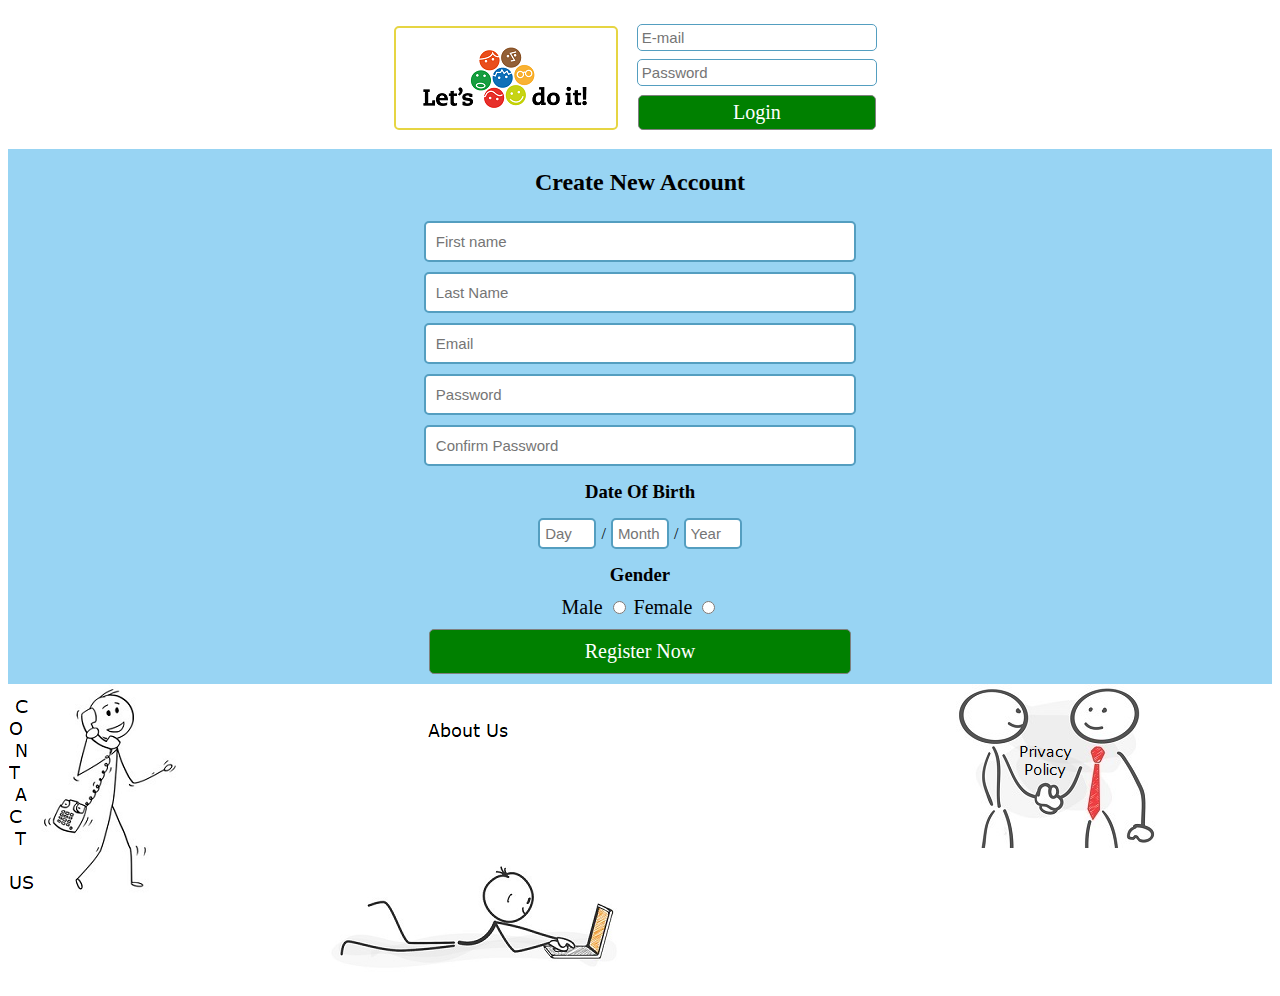
<file: FrontEnd Project/index.html>
<!DOCTYPE html>
<html lang="en">

<head>
        <STYLE>A {text-decoration: none;} </STYLE>

    <meta charset="UTF-8">
    <meta name="viewport" content="width=device-width, initial-scale=1.0">
    <meta http-equiv="X-UA-Compatible" content="ie=edge">
    <link rel="stylesheet" href="index.css">


    <title>Document</title>
</head>

<body>
     <!-- HTML LANDING PAGE START HERE -->
     <div class="mainDiv" id="main">
    
    
                <!-- Header HTML Login -->
                
                <div class="headerContainer">
                <div class="headerDiv" id="header">
                    
                    <div class="image"><img src="Logo.png"></div>
    
                    <div class="logInDiv" id="logIn">
                        <input type="text" name="email" id="LogEmail" placeholder="E-mail">
                        <input type="password" name="password" id="LogPassword" placeholder="Password">
                        <button type="button" id="LogInBtn">Login</button>
                    </div>
                </div>
            </div>
                <!-- Header HTML END HERE -->
    
                    <!-- HTML Registration DIV -->
    
    
                    <div class="registrationDiv" id="registration">
                            <div class="RegistarText">
                                <h2>Create New Account</h2>
                            </div>
    
                     <div class="registrationContainer">      
                            <div class="fullNameDiv" id="fullName">
    
                                <input type="text" name="first name" placeholder="First name" required="required"
                                    id="FirstName" />
                                <input type="text" name="last name" placeholder="Last Name" required="required"
                                    id="LastName" />
                            </div>
    
    
                            <div class="mailAndPasswordDiv" id="mailAndPassword">
    
                                <input type="text" name="moborem" placeholder="Email" required="required" id="Mail"
                                    class="mailInput" />
    
                                <input type="password" name="newpassword" placeholder="Password" required="required"
                                    id="password" class="passwordInput" />
    
                                    <input type="password" name="newpassword" placeholder="Confirm Password"
                                        required="required" id="ConfPass" class="passConfInput" />
                            </div>
    
                            <div class="DayOfBirthAndGenderDiv" id="DayOfBirthAndGender">
                                    <h3>Date Of Birth</h3>
                                    <div class="dobInputsDiv" id="dobInputs">
                                           
                                        <input type="text" placeholder="Day" name="numberOfDays" id="dobDay" class="dobDay"><span>/</span>
    
    
                                        <input type="text" placeholder="Month" name="mouthOfBirth" id="dobmouth"
                                            class="mouthOfBirth"><span>/</span>
    
                                        <input type="text" placeholder="Year" name="yearOfBirth" id="dobyear" class="yearOfBirth">
                                    </div>
                                
                                   
                                <div class="genderDiv" id="gender">
                                        <h3>Gender </h3> 
                                    <div class="genderLabelsDiv" id="genderLabel">
                                        <label for="male">Male
                                            <input type="radio" name="gender" id="male" value="Male">
                                        </label>
                                        <label for="female">Female
                                            <input type="radio" name="gender" id="female" value="Female">
                                        </label>
                                    </div>
                                    <button class="regBtn" id="regUserBtn">Register Now</button>
                                </div>
                            </div>
                        
                        </div>      
                    </div>

                    <div class="Info">
                    <div class="ContactUs"><a href="ContactUs/index.html"><img src="phone.png" alt="Contact Us"></a></div>
                    <div class="AboutUs"><a href="AboutUs/index.html"><img src="aboutus.png"></a></div>
                    <div class="PrivacyP"><a href="PrivacyPolicy/index.html"><img src="PrivacyPolicy.png"></a></div>
                    </div>
            </div>
            <!-- HTML LANDING PAGE REGISTRATIONDIV END HERE -->

         
    
    <!-- HTML LANDING PAGE END HERE -->

    <!-- PROFILE PAGE HTML START HERE -->
    <div class='Header' id="PageHeader">
            <div id='logo'><img src="Logo.png"></div>
            <div class='HeaderBox' id='home'>Home</div>
            <div class='HeaderBox' id='username'>Ime Prezime</div>
            <div class='HeaderBox' id='logout'>Log out</div>
        </div>

    <div class="bodyContainerDiv" id="bodyContainer">


            <div class="profilePageMainDiv" id="profilePageMain">

                <!-- BODY SECTION START -->

                <div class="profileBodyDiv" id="profileBody">
                        <div class="imgDiv">
                            <img id="profilePhotoImg"  alt="ProfilePhoto">
                          </div>

                    <div class="profileInfoDiv" id="profileInfo">

                        <div class="userFirstAndLastNameDiv" id="userFirstAndLastName">
                            <h4 id="userFirstNameID">FIRST and last NAME</h4>
                        </div>

                        <div class="userRegionAndBirthDayDiv" id="userRegionAndBirthDayDiv">
                            <h4 id="userBirthdayID">BOD</h4>
                            <h4 id="userRegionID">REGION</h4>
                        </div>

                        <div class="userGenderAndMailDiv" id="userGenderAndMail">
                            <h4 id="userGenderID">Gender</h4>
                            <h4 id="userEmailAddressID">MAIL</h4>
                        </div>

                    </div>

                </div>



                <div class="displayEventsDiv" id="displayEvents">

                    <div class="shortCutDiv" id="shortCut">
                        <button id="CreateEventBtn">Create Event</button>
                        <button id="CancelEvent">Cancel Event</button>
                        <button id="userCreatedEvents">Created Events</button>
                        <button id="userGoingToEvents">Going To Events</button>
                    </div>

                    <div class="showUserEventsDiv" id="showUserEvents">
                            <div class="showUserEventsPartOneDiv" id="showUserEventsPartOne">
                                <h4 class="eventNameDiv" id="eventName">Event Name</h4>
                                <h4 class="eventDiscriptionDiv" id="eventDiscription">Event Description</h4>
                                <h4 class="eventBegginingDiv" id="eventBeggining">Start Date</h4>
                                <h4 class="eventEndingDiv" id="eventEnding">End Date</h4>
                            </div>

                            <div class="showUserEventsPartTwoDiv" id="showUserEventsPartTwo">
                               <div></div> <h4 class="eventLocationDiv" id="eventLocation">Events Location</h4>
                                <h4 class="eventDepartureDiv" id="eventDeparture">Departure</h4>
                                <h4 class="eventCreatorDiv" id="eventCreator">Creator</h4>
                                <h4 class="openPositionDiv" id="openPosition">Open Position</h4>
                            </div>
                            
                        <div class="someExtraInfoDiv"> 
                            <h4 id="someExtraInfo"></h4>
                             </div>
                        
                    </div>
              
            </div>
               
            </div>
        
    </div>
    <!-- PROFILE PAGE HTML END HERE -->

    <!-- VASKO EVENT CREATING DIVS AND BODY START HERE ************ -->

    <div class="EventPageBody" id="mainEventPageBody">
    
        <div class='MainContainerForEvents' id="EventPageBodyDiv">
            <div class='EventCreator' id="EventCreatorDiv">
                <div class='EventNameDiv'>
                    <input type='text' id='EventName' placeholder='Event Name' >
                    <input type='text' id='EventSpots' placeholder='Spots:'>
                    <button type="submit" id='PublishButton'>Publish</button>
                </div>
                <div class='Adress'>
                    <input type="text" class='AdressInput' id='LocationOfEvent' placeholder="Location of the Event:" maxlength="50" >
                    <input type="text" class='AdressInput' id='AdressDeparture' placeholder="Adress of Departure:" maxlength="50" >
                </div>
    
                <div class='DescribeDatePublish'>
                    <textarea maxlength="180" placeholder="Describe your event in 180 characters..." id='EventDescribe' ></textarea>
                    <div id='dates'>
                        <div id='date1'>
                            <p class='fromTill'>From:</p>
                            <input type='date' id='EventDate1' max='2019-12-31' ></input>
                        </div>
                        <div id='date2'>
                            <p class='fromTill'>Untill:</p>
                            <input type="date" id='EventDate2' max="2019-12-31" ></input>
                        </div>
                    </div>
    
                </div>
    
            </div>
    
    
            <div id='fuck' class='Events'>
            <!-- created div from javascript -->
            </div>
        </div>
    </div> 

    <!-- VASKO EVENT CREATING DIVS AND BODY END HERE ************* -->

</body>



<script src="index.js"></script>

</html>
</file>
<file: FrontEnd Project/index.css>
@import url(https://fonts.googleapis.com/css?family=Sniglet|Raleway:900);

bo

.mainDiv {
    height: 100%;
    width: 100%;
}

.headerContainer {
     display: flex;
    flex-wrap: wrap;
    flex-direction: row;
  justify-content: center;
     align-items: center; 
    background: white;
    margin: 2px;
    padding: 2px;
    
}
 .headerDiv {
     display: flex;
     flex-wrap: wrap;
    flex-direction: row;
    justify-content: center;
    align-items: center;
    width: 40%; 

} 

.image {
display: flex;
align-content: center;
justify-content: center;  
flex-direction: column;  
order:1;
border:1px solid black;
border-width: 2px;
border-style:solid;
border-color: #e6d543;
border-radius:5px 5px 5px 5px; 
margin: 5px;
padding:5px; 
}

.logInDiv {
    flex:3;
    order:2;
    display:flex;
    flex-wrap: wrap;
    flex-direction: row;
    justify-content: center;
    align-items: center;
    margin: 5px;
    padding:5px;
    font-family:verdana;
}
#LogEmail {
    font-size: 15px;
    flex:2;
    margin: 4px;
    padding: 4px;
    border-width: 1px;
	border-style:solid;
	border-color: #549ec0;
	border-radius:5px 5px 5px 5px;
}
#LogPassword {
    font-size: 15px;
    flex:2;
    margin: 4px;
    padding: 4px;
    border-width: 1px;
	border-style:solid;
	border-color: #549ec0;
	border-radius:5px 5px 5px 5px;
}
#LogInBtn {
    font-family:verdana;
    font-size:20px;
    flex:2;
    padding: 5px;
    margin: 5px;
    background:green;
	color:white;
	border-radius:5px 5px 5px 5px;
	border-width: 1px;
	border-style:solid;
	border-color: gray;
	cursor:pointer;
	outline:none;

}

.registrationDiv {
    background:#98d4f3;
    display: flex;
    flex-wrap: wrap;
    flex-direction: column;
    align-items: center;
    justify-content: center;
    width: 100%;
}
.RegistarText > h2 {
    font-family: verdana;
    margin: 15px;
    padding: 5px;
}
.registrationContainer {
    width: 35%;
}
.fullNameDiv {
    display: flex;
    flex-wrap: wrap;
    flex-direction: row;
    font-family: verdana;
    width: 100%;
}
#FirstName {
    font-size: 15px;
    margin: 5px;
    padding: 10px;
    flex:1;
    border-width: 2px;
	border-style:solid;
	border-color: #549ec0;
	border-radius:5px 5px 5px 5px;
}
#LastName {
    font-size: 15px;
    margin: 5px;
    padding: 10px;
    flex:1;
    border-width: 2px;
	border-style:solid;
	border-color: #549ec0;
	border-radius:5px 5px 5px 5px;
    
}

.mailAndPasswordDiv {
    font-family: verdana;
    display: flex;
    flex-wrap: wrap;
    flex-direction: column;
    width: 100%;
}

.mailInput {
    font-size: 15px;
    margin: 5px;
    padding: 10px;
    flex:1;
    border-width: 2px;
	border-style:solid;
	border-color: #549ec0;
	border-radius:5px 5px 5px 5px;
}
.passwordInput {
    font-size: 15px;
    margin: 5px;
    padding: 10px;
    flex:1;
    border-width: 2px;
	border-style:solid;
	border-color: #549ec0;
	border-radius:5px 5px 5px 5px;
}
.passConfInput {
    font-size: 15px;
    margin: 5px;
    padding: 10px;
    flex:1;
    border-width: 2px;
	border-style:solid;
	border-color: #549ec0;
	border-radius:5px 5px 5px 5px;
}
.DayOfBirthAndGenderDiv {
    font-family: verdana;
    display: flex;
    flex-wrap: wrap;
    flex-direction: column;
}
.DayOfBirthAndGenderDiv > h3 {
    text-align: center;
    font-family: verdana;
    margin: 5px;
    padding: 5px;
    
}
.dobDay {
    font-size: 15px;
    width: 10%;
    margin: 5px;
    padding: 5px;
    border-width: 2px;
	border-style:solid;
	border-color: #549ec0;
	border-radius:5px 5px 5px 5px;
}
.mouthOfBirth {
    font-size: 15px;
    width: 10%;
    margin: 5px;
    padding: 5px;
    border-width: 2px;
	border-style:solid;
	border-color: #549ec0;
	border-radius:5px 5px 5px 5px;
}
.yearOfBirth{
    font-size: 15px;
    width: 10%;
    margin: 5px;
    padding: 5px;
    border-width: 2px;
	border-style:solid;
	border-color: #549ec0;
	border-radius:5px 5px 5px 5px;
}
.dobInputsDiv{
    display: flex;
    flex-wrap: wrap;
    flex-direction: row;
    align-items: center;
    justify-content: center;
}

.genderDiv {
    font-family: verdana;
    display: flex;
    flex-wrap: wrap;
    flex-direction: column;
    width: 100%;
}
.genderDiv > h3 {
    text-align: center;
    flex:1;
    margin: 5px;
    padding: 5px;
}
.genderLabelsDiv {
    text-align: center;
    font-family: verdana;
    font-size:20px;
}
.genderDiv > button {
    font-family:verdana;
    font-size:20px;
    margin:10px;
    padding: 10px;
    background:green;
	color:white;
	border-radius:5px 5px 5px 5px;
	border-width: 1px;
	border-style:solid;
	border-color: gray;
	cursor:pointer;
	outline:none;
}
.Info {
    display: flex;
    flex-wrap: wrap;
    flex-direction: row;
}
.ContactUs {
    flex:1;
    align-items: flex-start;
}
.AboutUs {
    flex:2;
    align-items: center;
}
.PrivacyP {
    flex:1;
    align-items: flex-end;
}

/* PROFILE PAGE CSS START HERE */


/* CSS FOR PAGE HEADER START */


.Header {
    display: flex;
    flex-wrap: wrap;
    flex-direction: row;
    border-width: 5px;
	border-style:solid;
	border-color: #5cd3ff;
    border-radius:10px 10px 10px 10px;
    
}

.HeaderBox {
    display: flex;
    border: 1px solid #306e97;
    flex: 1;
    margin: 3px;
    justify-content: center;
    align-items: center;
}
.HeaderBox {
	-moz-box-shadow: 0px 1px 0px 0px #f0f7fa;
	-webkit-box-shadow: 0px 1px 0px 0px #f0f7fa;
	box-shadow: 0px 1px 0px 0px #f0f7fa;
	background:-webkit-gradient(linear, left top, left bottom, color-stop(0.05, #33bdef), color-stop(1, #019ad2));
	background:-moz-linear-gradient(top, #33bdef 5%, #019ad2 100%);
	background:-webkit-linear-gradient(top, #33bdef 5%, #019ad2 100%);
	background:-o-linear-gradient(top, #33bdef 5%, #019ad2 100%);
	background:-ms-linear-gradient(top, #33bdef 5%, #019ad2 100%);
	background:linear-gradient(to bottom, #33bdef 5%, #019ad2 100%);
	filter:progid:DXImageTransform.Microsoft.gradient(startColorstr='#33bdef', endColorstr='#019ad2',GradientType=0);
	background-color:#33bdef;
	-moz-border-radius:6px;
	-webkit-border-radius:6px;
	border-radius:6px;
	border:1px solid #057fd0;
	display:flex;
	cursor:pointer;
	color:#ffffff;
	font-family:Arial;
	font-size:17px;
	font-weight:bold;
	padding:7px 24px;
	text-decoration:none;
	text-shadow:0px -1px 0px #5b6178;
}
.HeaderBox:hover {
	background:-webkit-gradient(linear, left top, left bottom, color-stop(0.05, #019ad2), color-stop(1, #33bdef));
	background:-moz-linear-gradient(top, #019ad2 5%, #33bdef 100%);
	background:-webkit-linear-gradient(top, #019ad2 5%, #33bdef 100%);
	background:-o-linear-gradient(top, #019ad2 5%, #33bdef 100%);
	background:-ms-linear-gradient(top, #019ad2 5%, #33bdef 100%);
	background:linear-gradient(to bottom, #019ad2 5%, #33bdef 100%);
	filter:progid:DXImageTransform.Microsoft.gradient(startColorstr='#019ad2', endColorstr='#33bdef',GradientType=0);
	background-color:#019ad2;
}
.HeaderBox:active {
	position:relative;
	top:1px;
}


#logo {
    flex:10;
    width: 100%;
    height: 100%;
    text-align: left;
}
#logo > img {
    height: 70px;
    width: 200px;
}

#search > input {
    flex: 4;
    height: 100%;
    font-size: 15px;
}
#search > button {
    flex:1;
    height: 100%;
}


/* CSS FOR PAGE HEADER END */


/* Profile Page Body Div Start HERE */

.bodyContainerDiv { 
    display: flex;
    flex-wrap: wrap;
    flex-direction: column;      
    justify-content: center;
    align-items: center;
    background: #ffffff;
    width: 100%;
    height: 100%;
}
.profilePageMainDiv {
    width: 50%;
}

.profileBodyDiv {
    display: flex;
    flex-wrap: wrap;
    flex-direction: row;
    padding: 5px;
    margin:5px;
    font-family:Arial;
}
.imgDiv {
    flex:1;
    display: flex;
    flex-wrap: wrap;
    justify-content: center;
    align-items: center;
    margin:5px;
    border-width: 5px;
	border-style:solid;
	border-color: #5cd3ff;
	border-radius:10px 10px 10px 10px;
}
.imgDiv>img {
    width: 100%;
    height: 100%;
}
.profileInfoDiv {
    flex:1;
    display: flex;
    flex-wrap: wrap;
    flex-direction: column;
    justify-content: center;
    align-items: center;
    padding: 5px;
    margin:5px;
    border-width: 5px;
    border-style:solid;
    border-color: #e6d543; 
    border-radius:10px 10px 10px 10px;
}
.userFirstAndLastNameDiv{
    display: flex;
    flex-wrap:wrap;
    justify-content: center;
    align-items: center;
}
.userRegionAndBirthDayDiv{
    display: flex;
    flex-wrap:wrap;
    flex-direction: column;
    justify-content: center;
    align-items: center;
}
.userGenderAndMailDiv {
    display: flex;
    flex-wrap:wrap;
    flex-direction: column;
    justify-content: center;
    align-items: center;
}


/* Profile Page Body Div Start END */

/* Event Display Section Start Here */

.displayEventsDiv {
    display: flex;
    flex-wrap: wrap;
    flex-direction: column;
    padding: 4px;
    margin: 4px;
    border-width: 5px;
    border-style:solid;
	border-color: #33bdef;
    border-radius:10px 10px 10px 10px;
}
.shortCutDiv {
    display: flex;
    flex-wrap: wrap;
    flex-direction: row;
    flex: 1;
}
/*
.shortCutDiv > button {
    font-family:verdana;
    font-size:20px;
    color: white;
    background: #93c6dd;
    margin: 5px;
    padding: 5px;
    flex:1;
    border-width: 5px;
    border-style:solid;
	border-color: #93a7ce;
    border-radius:10px 10px 10px 10px;
} */
.shortCutDiv > button {
    margin: 5px;
    padding: 5px;
    flex:1;
	-moz-box-shadow: 0px 1px 0px 0px #f0f7fa;
	-webkit-box-shadow: 0px 1px 0px 0px #f0f7fa;
	box-shadow: 0px 1px 0px 0px #f0f7fa;
	background:-webkit-gradient(linear, left top, left bottom, color-stop(0.05, #33bdef), color-stop(1, #019ad2));
	background:-moz-linear-gradient(top, #33bdef 5%, #019ad2 100%);
	background:-webkit-linear-gradient(top, #33bdef 5%, #019ad2 100%);
	background:-o-linear-gradient(top, #33bdef 5%, #019ad2 100%);
	background:-ms-linear-gradient(top, #33bdef 5%, #019ad2 100%);
	background:linear-gradient(to bottom, #33bdef 5%, #019ad2 100%);
	filter:progid:DXImageTransform.Microsoft.gradient(startColorstr='#33bdef', endColorstr='#019ad2',GradientType=0);
	background-color:#33bdef;
	-moz-border-radius:6px;
	-webkit-border-radius:6px;
	border-radius:6px;
	border:1px solid #057fd0;
	display:inline-block;
	cursor:pointer;
	color:#ffffff;
	font-family:Arial;
	font-size:15px;
	font-weight:bold;
	padding:12px 25px;
	text-decoration:none;
	text-shadow:0px -1px 0px #5b6178;
}
.shortCutDiv > button :hover {
	background:-webkit-gradient(linear, left top, left bottom, color-stop(0.05, #019ad2), color-stop(1, #33bdef));
	background:-moz-linear-gradient(top, #019ad2 5%, #33bdef 100%);
	background:-webkit-linear-gradient(top, #019ad2 5%, #33bdef 100%);
	background:-o-linear-gradient(top, #019ad2 5%, #33bdef 100%);
	background:-ms-linear-gradient(top, #019ad2 5%, #33bdef 100%);
	background:linear-gradient(to bottom, #019ad2 5%, #33bdef 100%);
	filter:progid:DXImageTransform.Microsoft.gradient(startColorstr='#019ad2', endColorstr='#33bdef',GradientType=0);
	background-color:#019ad2;
}
.shortCutDiv > button {
	position:relative;
	top:1px;
}



.showUserEventsDiv {
    display: flex;
    flex-wrap: wrap;
    flex-direction: row;
}


.showUserEventsPartOneDiv {
    flex:1;
    order:1;
    display: flex;
    flex-wrap: wrap;
    flex-direction: column;
    align-items: center;
    justify-content: center;
    border-width: 5px;
    border-style:solid;
	border-color: #e6d543;
	border-radius:10px 10px 10px 10px;
    padding: 4px;
    margin: 4px;
    font-family:Arial;
	font-size:15px;
	font-weight:bold;
}

.showUserEventsPartTwoDiv {
    flex:1;
    order:2;
    display: flex;
    flex-wrap: wrap;
    flex-direction: column;
    align-items: center;
    justify-content: center;
    border-width: 5px;
    border-style:solid;
	border-color: #e6d543;
	border-radius:10px 10px 10px 10px;
    padding: 4px;
    margin: 4px;
    font-family:Arial;
	font-size:15px;
	font-weight:bold;
}
.someExtraInfoDiv {
    flex:1;
    order:3;
    display: flex;
    justify-content: center;
    align-items: flex-start;
    border-width: 5px;
    border-style:solid;
	border-color: #e6d543;
	border-radius:10px 10px 10px 10px;
    padding: 4px;
    margin: 4px;
    font-family:Arial;
	font-size:15px;
	font-weight:bold;
}


/* Events Display Section End */

/* Button Section In Profile Page To Create Div Start */





/* Button Section In Profile Page To Create Div End */

/* SomeExtraInfo DIv start here */



/* SomeExtraInfo DIv END here */

/* PROFILE PAGE CSS END HERE */



/* VASE EVENT PAGE SECTION START HERE */


#EventPageBody{
    display: flex;
    flex-flow: column;
    flex-wrap: wrap;
}

.MainContainerForEvents {
    display: flex;
    padding: 5px;
    justify-content: center;
    align-items: center;
    flex-direction: column;
}

.EventCreator {
    display: flex;
    flex-direction: column;
    width: 60%;
    margin: 15px;
    padding: 10px;
    border-width: 5px;
	border-style:solid;
	border-color: #e6d543;
	border-radius:10px 10px 10px 10px;
}


.EventNameDiv {
    display: flex;
    flex-wrap: wrap;
    flex-direction: row;
    width: 100%;
    justify-content: center;
    align-items: center;
}

#EventName {
    padding: 4px;
    margin: 4px;
    flex: 2;
    border-width: 2px;
	border-style:solid;
	border-color: #5cd3ff;
	border-radius:5px 5px 5px 5px;
}

#EventSpots {
    padding: 4px;
    margin: 4px;
    flex: 1;
    border-width:  2px;
	border-style:solid;
	border-color: #5cd3ff;
	border-radius:5px 5px 5px 5px;
}

#PublishButton {
    padding: 4px;
    margin: 4px;
    flex: 1;
    border-width:  2px;
	border-style:solid;
	border-color: #5cd3ff;
	border-radius:5px 5px 5px 5px;
}

.Adress {
    display: flex;
    flex-wrap: wrap;
    flex-direction: row;
}

.AdressInput {
    padding: 4px;
    margin: 4px;
    flex: 1;
    border-width:  2px;
	border-style:solid;
	border-color: #5cd3ff;
	border-radius:5px 5px 5px 5px;
}

.DescribeDatePublish {
    display: flex;
    flex-wrap: wrap;
    flex-direction: row;
}

#EventDescribe {
    padding: 4px;
     margin: 4px; 
    resize: none;
    flex: 1;
    border-width:  2px;
	border-style:solid;
	border-color: #5cd3ff;
	border-radius:5px 5px 5px 5px;
}

#dates {
    display: flex;
    flex-wrap: wrap;
    flex-direction: row;
}

#dates p {
 margin: 5px; 
 border-width:  2px;
	border-style:solid;
	border-color: #5cd3ff;
	border-radius:5px 5px 5px 5px;
}

#EventDate1 {
    padding: 4px;
    margin: 2px;
    height: 30px;
    border-width:  2px;
	border-style:solid;
	border-color: #5cd3ff;
	border-radius:5px 5px 5px 5px;
}

#EventDate2 {
    padding: 4px;
    margin: 2px;
    height: 30px;
    border-width:  2px;
	border-style:solid;
	border-color: #5cd3ff;
	border-radius:5px 5px 5px 5px;
}

.Events {
    display: flex;
    flex-direction: column;
    justify-content: center;
    align-items: center;
    width: 100%;
    padding: 4px;
}

.EventDiv {
    display: flex;
    flex-wrap: wrap;
    justify-content: center;
    align-items: center;
    flex-direction: column;
    margin: 12px;
    padding: 2px;
    width: 80%;
    border-width: 3px;
	border-style:solid;
	border-color: #48ceffdc;
	border-radius:5px 5px 5px 5px;
}

#firstRow {
    display: flex;
    flex-wrap: wrap;
    justify-content: center;
    align-items: center;
    flex-direction: row; 
    width:100%;
}
#nameEvent {
    margin: 4px;
    padding: 6px;
    border-width:  2px;
	border-style:solid;
	border-color: #e6d543;
	border-radius:5px 5px 5px 5px;
}
#dateEvent {
    display: flex;
    flex-wrap: wrap;
    justify-content: center;
    align-items: center;
    flex-direction: row; 
    margin: 4px;
    padding: 6px;
    border-width:  2px;
	border-style:solid;
	border-color: #e6d543;
	border-radius:5px 5px 5px 5px;
    flex:4;
}

#leftSpots {
    display: flex;
    flex-wrap: wrap;
    flex-direction: row;
    justify-content: center;
    align-items: center;
    margin: 4px;
    padding: 2px;
    border-width:  2px;
	border-style:solid;
	border-color: #e6d543;
	border-radius:5px 5px 5px 5px;
    flex:1;
}
#numberSpots {
    margin: 1px;
    padding: 2px;
    justify-content: left;
}
#secondRow {
    display: flex;
    flex-wrap: wrap;
    justify-content: center;
    align-items: center;
    width: 100%;
    flex-direction: row; 
}
#divDescription {
    margin: 4px;
    padding: 6px;
    flex:1;
    border-width:  2px;
	border-style:solid;
	border-color: #e6d543;
	border-radius:5px 5px 5px 5px;
}
#thirdRow {
    display: flex;
    flex-wrap: wrap;
    flex-direction: row;
    justify-content: center;
    align-items: center;
    width: 100%;
}
#locationEvent {
    margin: 4px;
    padding: 6px;
    border-width:  2px;
	border-style:solid;
	border-color: #e6d543;
	border-radius:5px 5px 5px 5px;
    flex:1;
}
#departureEvent {
    margin: 4px;
    padding: 6px;
    border-width:  2px;
	border-style:solid;
	border-color: #e6d543;
	border-radius:5px 5px 5px 5px;
    flex:1;
}
#forthRow {
    display: flex;
    flex-wrap: wrap;
    flex-direction: row;
    justify-content: center;
    align-items: center;
    width:100%;
}
#nameCreator {
    margin: 4px;
    padding: 7px;
    flex:3;
    border-width:  2px;
	border-style:solid;
	border-color: #e6d543;
	border-radius:5px 5px 5px 5px;
}
#timeCreated {
    margin: 4px;
    padding: 7px;
    flex:3;
    border-width:  2px;
	border-style:solid;
	border-color: #e6d543;
	border-radius:5px 5px 5px 5px;
}    
#emptyDiv {
    margin: 4px;
    padding: 7px;
    flex:10;
}
.joinBtn{
    margin: 4px;
    padding: 6px;
    border-width:  2px;
	border-style:solid;
	border-color: #e6d543;
	border-radius:5px 5px 5px 5px;
    flex:1;
}
.joinBtn > button{
    width: 100%;
    height: 100%;
}

/* VASE EVENT PAGE SECTION END HERE */
</file>
